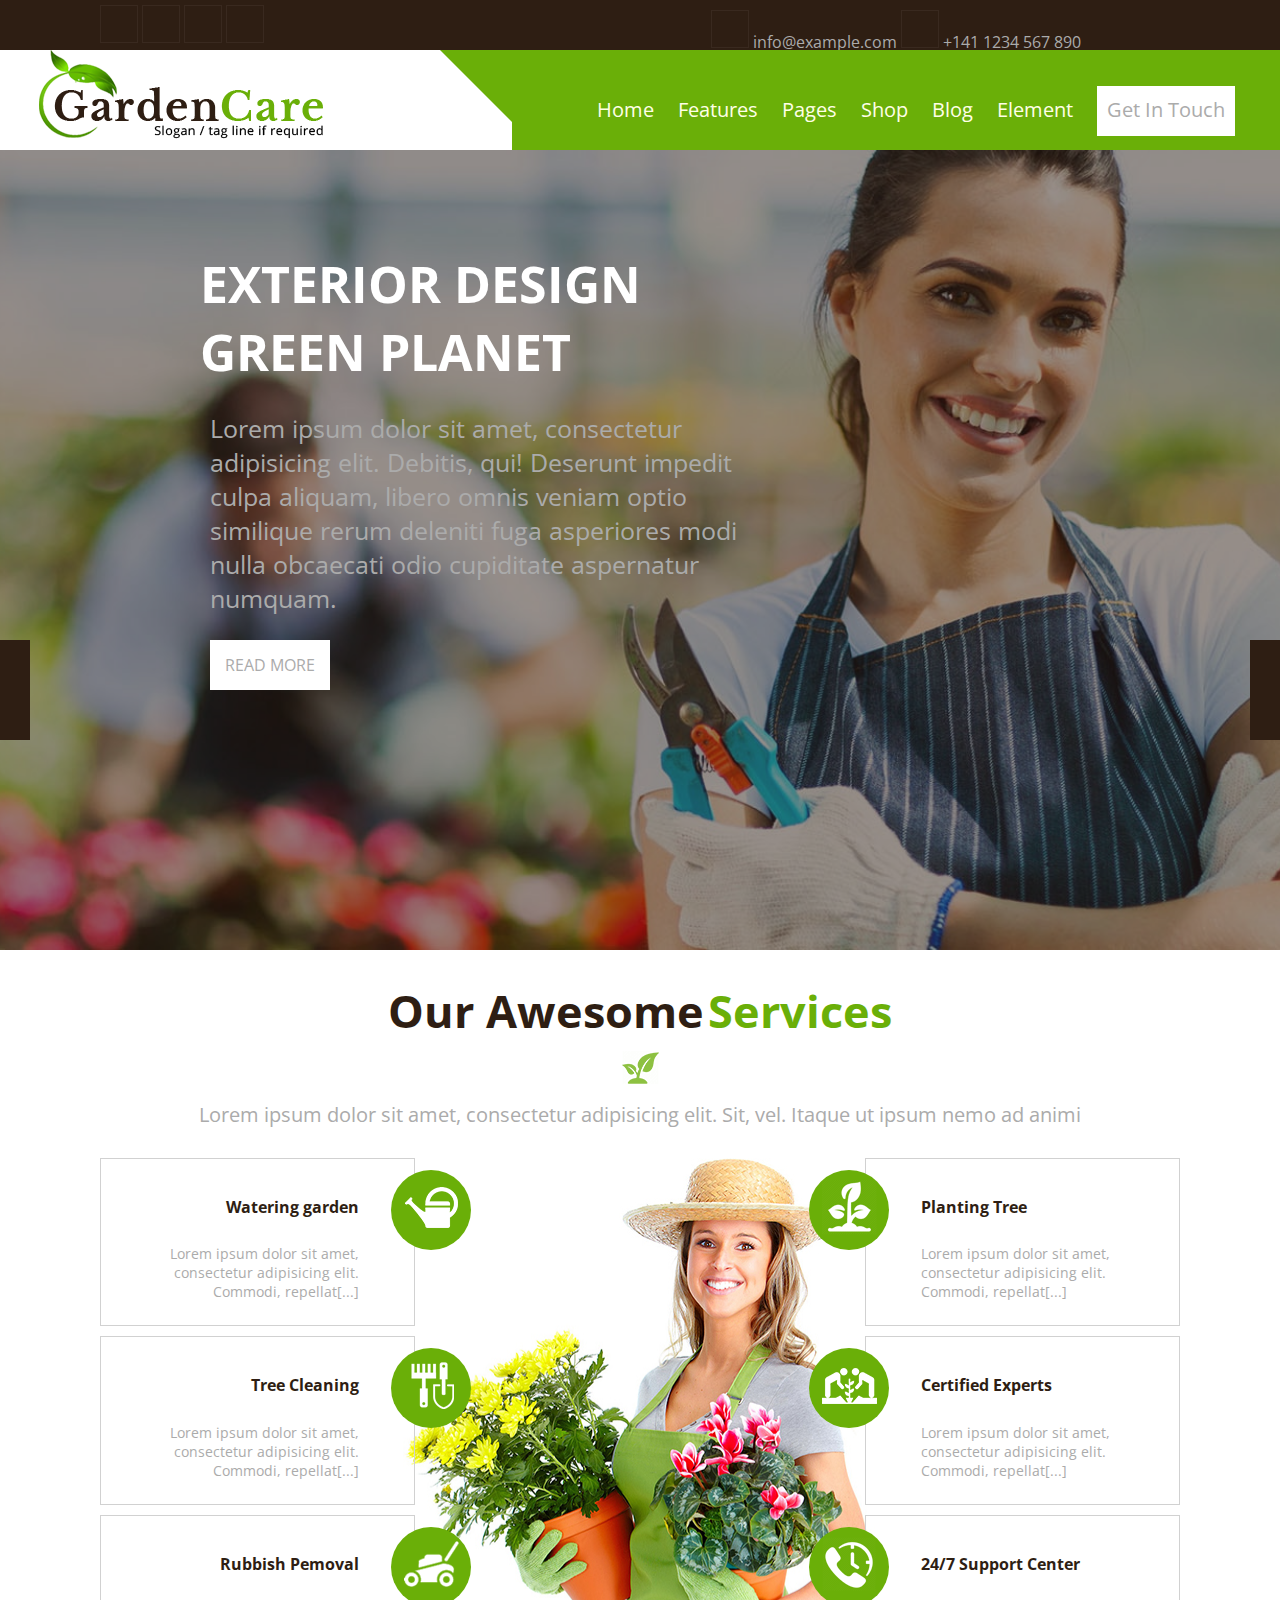
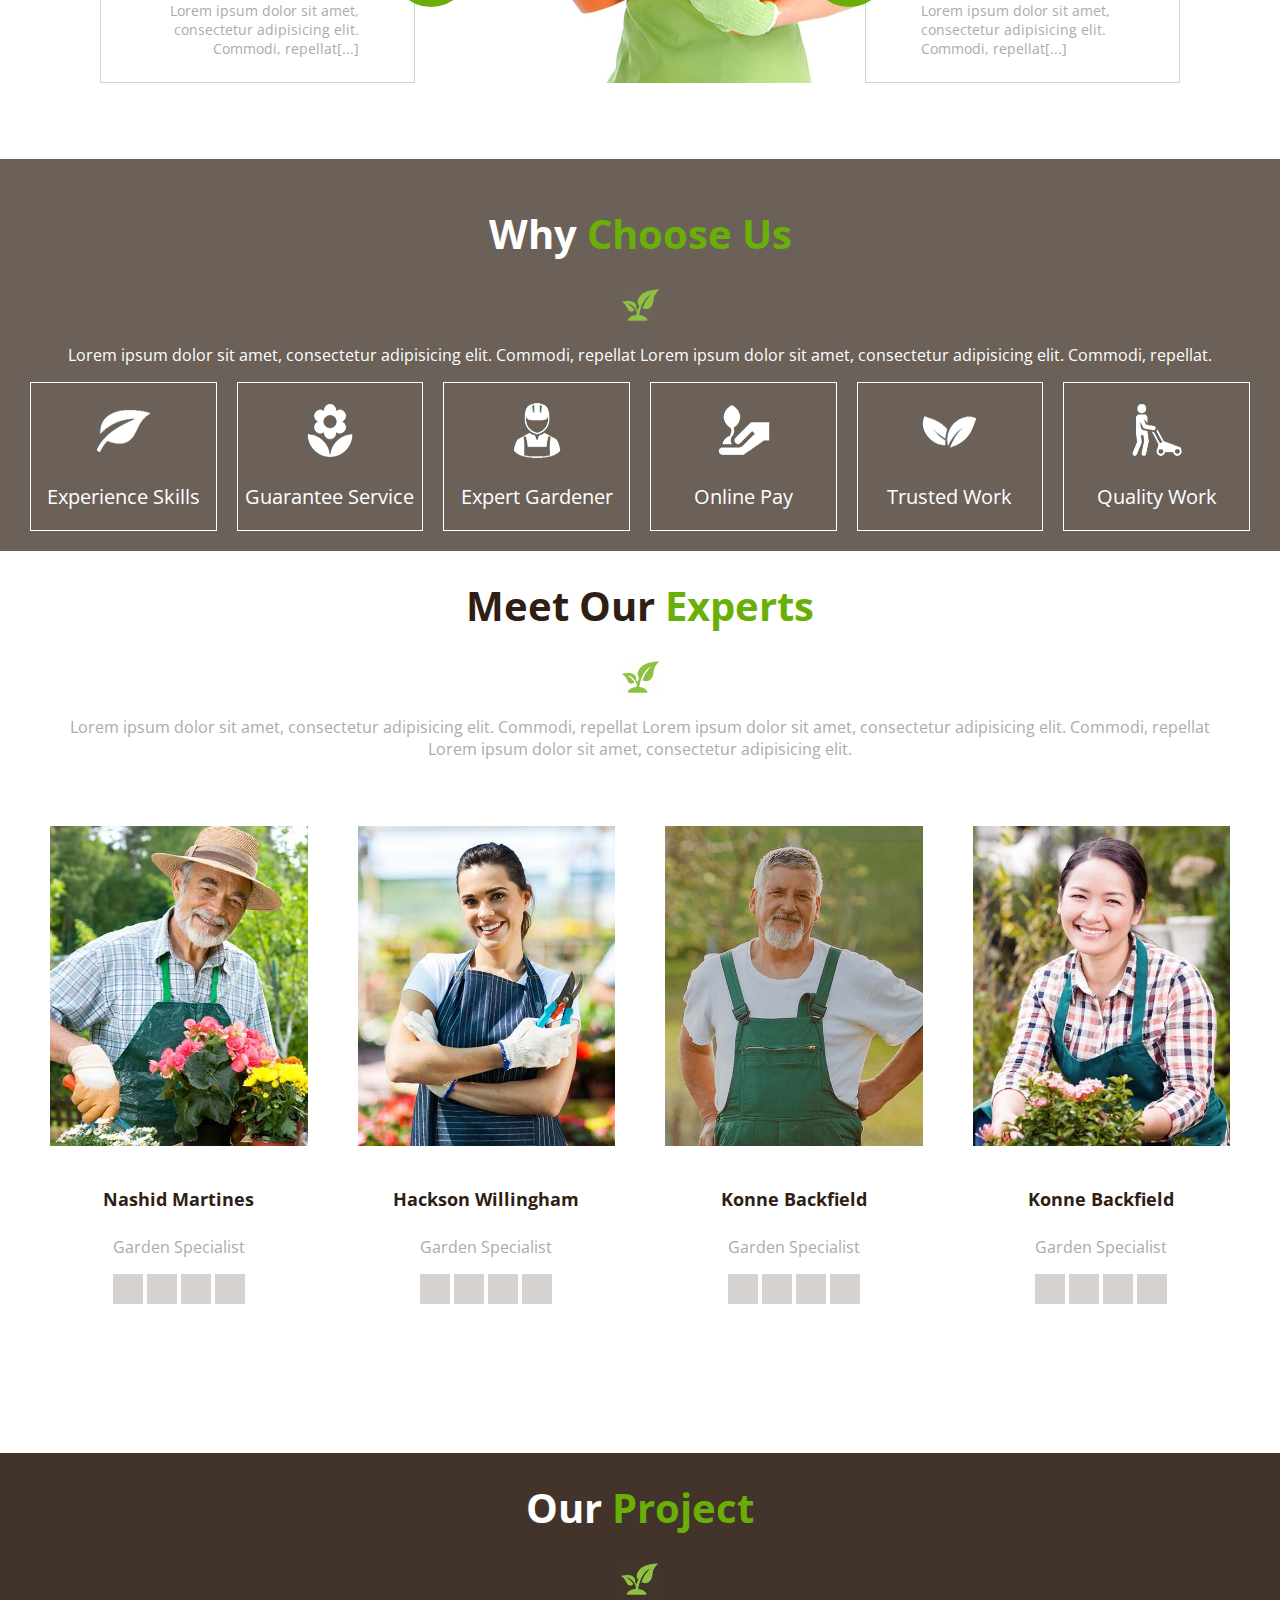
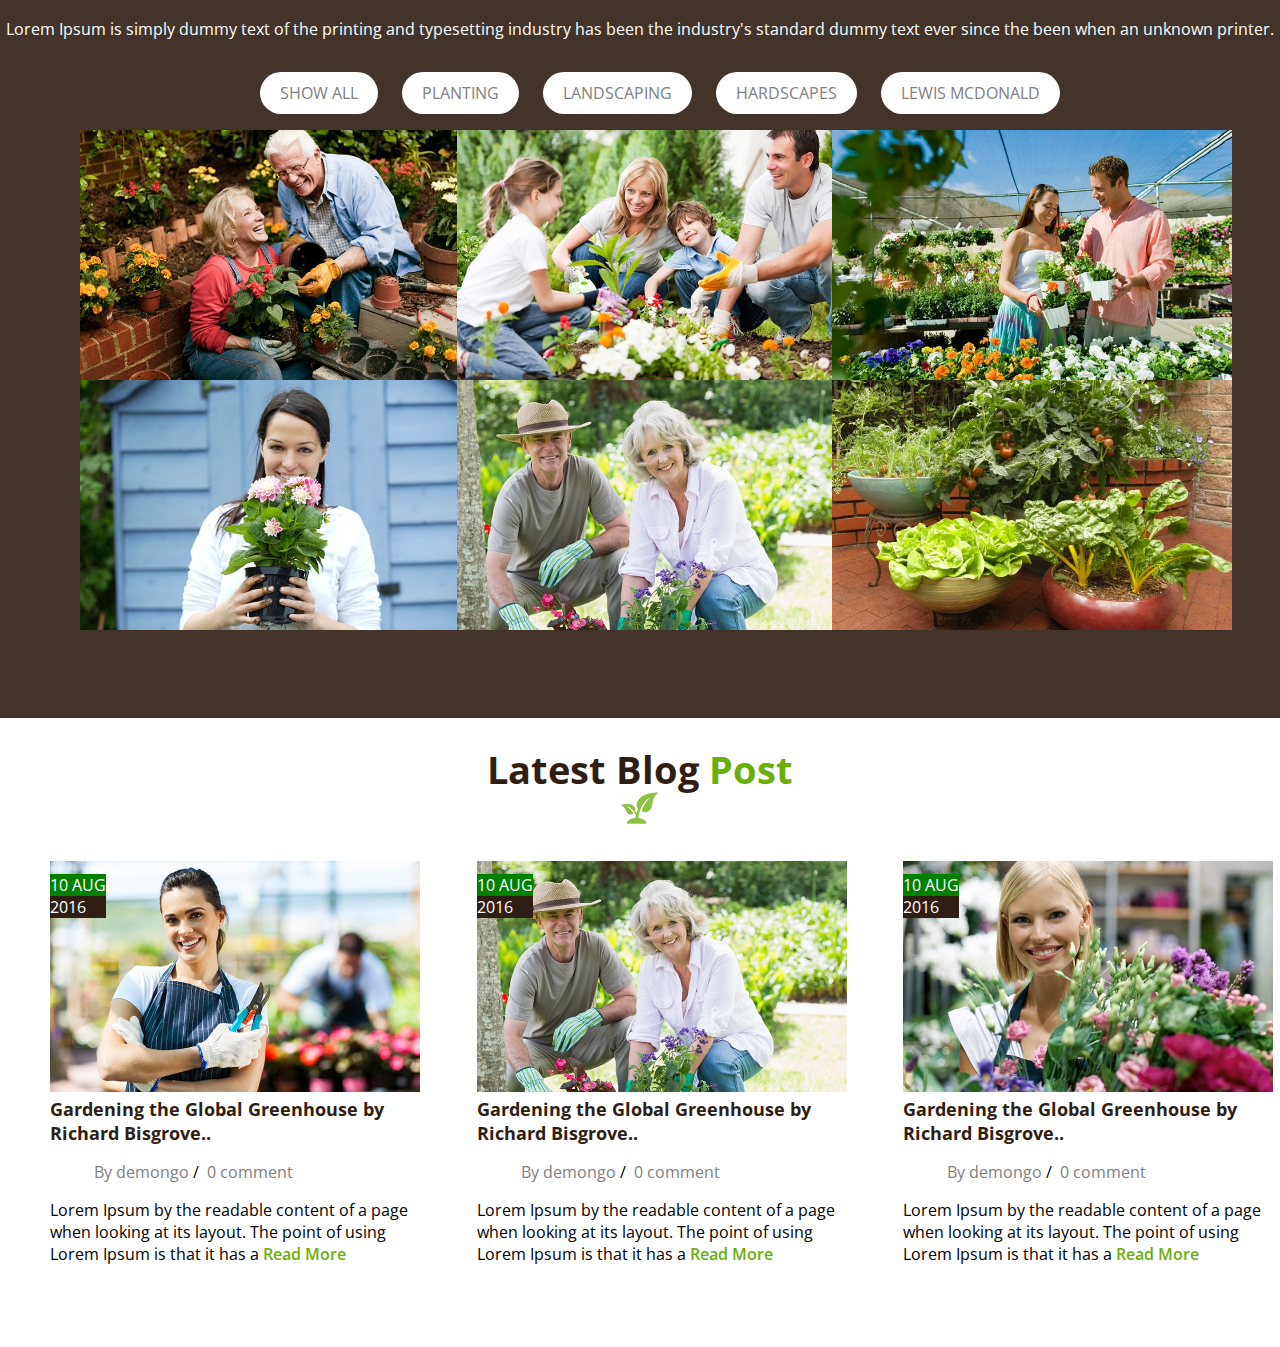
<file: index.html>
<!DOCTYPE html>
<html>
<head>
	<title></title>
	<link rel="stylesheet" type="text/css" href="css/style.css">

	<link rel="stylesheet" href="https://use.fontawesome.com/releases/v5.0.10/css/all.css" integrity="sha384-+d0P83n9kaQMCwj8F4RJB66tzIwOKmrdb46+porD/OvrJ+37WqIM7UoBtwHO6Nlg" crossorigin="anonymous">
	<link href="https://fonts.googleapis.com/css?family=Open+Sans:400,300,300italic,400italic,600,600italic,700,800italic,800,700italic" rel="stylesheet" type="text/css">
	

</head>
<body>
	<section class="header">
		<div class="sosialmedia">
			<div><a href="#"><i class="fab fa-facebook-f"></i></a></div>
			<div><a href="#"><i class="fab fa-twitter"></i></a></div>
			<div><a href="#"><i class="fab fa-linkedin-in"></i></a></div>
			<div><a href="#"><i class="fab fa-google-plus-g"></i></a></div>
		</div>
		<div class="info">
			<div><i class="far fa-envelope"></i></div>
			<span>info@example.com</span>
			<div><i class="fas fa-phone"></i></div>
			<span>+141 1234 567 890</span>

		</div>
		<div class="logo"><a href="#"><img src="images/logo.png"></a>

                 <div class="corner"></div>
		</div>
		<div class="navbar">
			<ul>
				<li class="home"><a href="#">Home</a>
                       <ul class="dropdown">
                       	  <li><a href="#">Home1</a></li>
                       	  <li><a href="#">Home2</a></li>
                       	  <li><a href="#">Home3</a></li>
                       	  <li><a href="#">Home4</a></li>
                       	  <li><a href="#">Home5</a></li>

                       </ul>

				</li>
				<li><a href="#">Features</a>
					<ul class="dropdown">
						<li><a href="#">Header Style Light</a>
                                <ul class="dropdownadd">
                                	<li><a href="#">Header1</a></li>
                                	<li><a href="#">Header2</a></li>
                                	<li><a href="#">Header3</a></li>
                                	<li><a href="#">Header4</a></li>
                                	<li><a href="#">Header5</a></li>
                                	<li><a href="#">Header6</a></li>

                                </ul>

						</li>
						<li><a href="#">Header Style Dark</a>
                                   <ul class="dropdownadd">
                                	<li><a href="#">Header1</a></li>
                                	<li><a href="#">Header2</a></li>
                                	<li><a href="#">Header3</a></li>
                                	<li><a href="#">Header4</a></li>
                                	<li><a href="#">Header5</a></li>
                                	<li><a href="#">Header6</a></li>

                                </ul>
                                
						</li>
						<li><a href="#">Footer</a>
                                 <ul class="dropdownadd">
                                	<li><a href="#">Footer Fixed</a></li>
                                	<li><a href="#">Footer Image</a></li>

                                </ul>
						</li>
					</ul>
				</li>
				<li><a href="#">Pages</a></li>
				<li><a href="#">Shop</a>
                               <ul class="dropdown">
                                	<li><a href="#">Product</a></li>
                                	<li><a href="#">Product Details</a></li>

                                </ul>
				</li>
				<li><a href="#">Blog</a></li>
				<li><a href="#">Element</a></li>
				<li><a href="#">Get In Touch</a></li>


			</ul>


		</div>

	</section>

	<section class="slide">
		<div class="wrapperslide">
			 
			 
			 	<div class="slider_inner">
			 		<div class="overlay">
			 	<h1>EXTERIOR DESIGN GREEN PLANET</h1>
			 	<div class="paragraf">
			 		<p>Lorem ipsum dolor sit amet, consectetur adipisicing elit. Debitis, qui! Deserunt impedit culpa aliquam, libero omnis veniam optio similique rerum deleniti fuga asperiores modi nulla obcaecati odio cupiditate aspernatur numquam.</p>
			 		<div class="but1"><a href="#"><i class="fa fa-chevron-right" aria-hidden="true"></i></a>
                        <img src="images/pic1_002.jpg" alt="">

			 		</div>
			 		<div class="but2"><a href="#"><i class="fa fa-chevron-left" aria-hidden="true"></i></a>
                        <img src="images/pic3_004.jpg" alt="">
			 		</div>
			 	</div>
			 	<div class="read"><a href="#">READ MORE</a></div>
			 </div>
            </div>

		</div>

	</section>
	<section id="services">
		<div class="wrapperservices">
			<div>
				<div class="box">
					<h1 class="o">Our Awesome</h1>
					<h1 class="s">Services</h1>
					<div><img src="images/leaf-green.png" alt=""></div>
					<p>Lorem ipsum dolor sit amet, consectetur adipisicing elit. Sit, vel. Itaque ut ipsum nemo ad animi</p>
				</div>

			</div>
			<div class="child">
				<h5>Watering garden</h5>
				<p>Lorem ipsum dolor sit amet, consectetur adipisicing elit. Commodi, repellat[...]</p>
				<div class="icon"><img src="images/tool1.png" alt=""></div>
			</div>
			<div class="child3"></div>
			<div class="child">
				<h5>Planting Tree</h5>
				<p>Lorem ipsum dolor sit amet, consectetur adipisicing elit. Commodi, repellat[...]</p>
				<div class="icon"><img src="images/tool4.png" alt=""></div>
			</div>
			<div class="child">
				<h5>Tree Cleaning</h5>
				<p>Lorem ipsum dolor sit amet, consectetur adipisicing elit. Commodi, repellat[...]</p>
				<div class="icon"><img src="images/tool2.png" alt=""></div>
			</div>
			<div class="child">
				<h5>Certified Experts</h5>
				<p>Lorem ipsum dolor sit amet, consectetur adipisicing elit. Commodi, repellat[...]</p>
				<div class="icon"><img src="images/tool5.png" alt=""></div>
			</div>
			<div class="child">
				<h5>Rubbish Pemoval</h5>
				<p>Lorem ipsum dolor sit amet, consectetur adipisicing elit. Commodi, repellat[...]</p>
				<div class="icon"><img src="images/tool3.png" alt=""></div>
			</div>
			<div class="child">
				<h5>24/7 Support Center</h5>
				<p>Lorem ipsum dolor sit amet, consectetur adipisicing elit. Commodi, repellat[...]</p>
				<div class="icon"><img src="images/tool6.png" alt=""></div>
			</div>
            <br>
            <br>
            <br>


		</div>

	</section>
	<section class="why">
		<div class="whydiv">
			<div class="whyicons">
			<h1> Why <span>Choose Us</span></h1>
            <div class="whyicon"><img src="images/leaf-green.png"></div>
            <p>Lorem ipsum dolor sit amet, consectetur adipisicing elit. Commodi, repellat Lorem ipsum dolor sit amet, consectetur adipisicing elit. Commodi, repellat.</p>
        </div>
             <div class="whyicons"><a href="#"><img src="images/img1.png"></a>
               <p>Experience Skills</p>
             </div>
            <div class="whyicons"><a href="#"><img src="images/img2.png"></a>
               <p>Guarantee Service</p>
             </div>
             <div class="whyicons"><a href="#"><img src="images/img3.png"></a>
               <p>Expert Gardener</p>
             </div>
             <div class="whyicons"><a href="#"><img src="images/img4.png"></a>
               <p>Online Pay</p>
             </div>
           <div class="whyicons"><a href="#"><img src="images/img5.png"></a>
               <p>Trusted Work</p>
             </div>
              <div class="whyicons"><a href="#"><img src="images/img6.png"></a>
               <p>Quality Work</p>
             </div>
		</div>
	</section>
	<section id="expert">
		<div class="expertdiv">
			
			<div class="experthead">
				<h1>Meet Our<span> Experts</span></h1>
				<div class="expertimg"><img src="images/leaf-green.png"></div>
				<p>Lorem ipsum dolor sit amet, consectetur adipisicing elit. Commodi, repellat Lorem ipsum dolor sit amet, consectetur adipisicing elit. Commodi, repellat Lorem ipsum dolor sit amet, consectetur adipisicing elit.</p>
			</div>
			<div class="expertdivchild">
				<div class="expertimg"><a href="#"><img src="images/pic1.jpg"></a></div>
				<h1><a href="#">Nashid Martines</a></h1>
				<p>Garden Specialist</p>
				<div class="exsosial"><a href="#"><i class="fab fa-facebook-f"></i></a></div>
				<div class="exsosial"><a href="#"><i class="fab fa-twitter"></i></a></div>
				<div class="exsosial"><a href="#"><i class="fab fa-linkedin-in"></i></a></div>
				<div class="exsosial"><a href="#"><i class="fab fa-google-plus-g"></i></a></div>
				<br>
				<br>
				<br>
			</div>
			<div class="expertdivchild">
				<div class="expertimg"><a href="#"><img src="images/pic2.jpg"></a></div>
				<h1><a href="#">Hackson Willingham</a></h1>
				<p>Garden Specialist </p>
				<div class="exsosial"><a href="#"><i class="fab fa-facebook-f"></i></a></div>
				<div class="exsosial"><a href="#"><i class="fab fa-twitter"></i></a></div>
				<div class="exsosial"><a href="#"><i class="fab fa-linkedin-in"></i></a></div>
				<div class="exsosial"><a href="#"><i class="fab fa-google-plus-g"></i></a></div>
				<br>
				<br>
				<br>
			</div>
			<div class="expertdivchild">
				<div class="expertimg"><a href="#"><img src="images/pic3.jpg"></a></div>
				<h1><a href="#">Konne Backfield</a></h1>
				<p>Garden Specialist </p>
				<div class="exsosial"><a href="#"><i class="fab fa-facebook-f"></i></a></div>
				<div class="exsosial"><a href="#"><i class="fab fa-twitter"></i></a></div>
				<div class="exsosial"><a href="#"><i class="fab fa-linkedin-in"></i></a></div>
				<div class="exsosial"><a href="#"><i class="fab fa-google-plus-g"></i></a></div>
				<br>
				<br>
				<br>
			</div>
			<div class="expertdivchild">
				<div class="expertimg"><a href="#"><img src="images/pic4.jpg"></a></div>
				<h1><a href="#">Konne Backfield</a></h1>
				<p>Garden Specialist </p>
				<div class="exsosial"><a href="#"><i class="fab fa-facebook-f"></i></a></div>
				<div class="exsosial"><a href="#"><i class="fab fa-twitter"></i></a></div>
				<div class="exsosial"><a href="#"><i class="fab fa-linkedin-in"></i></a></div>
				<div class="exsosial"><a href="#"><i class="fab fa-google-plus-g"></i></a></div>
				<br>
				<br>
				<br>
			</div>

		</div>

	</section>	

	<section id="project">

		<div class="projectdiv">
			<div class="projecthead">
				<h1>Our<span> Project</span></h1>
				<div class="projectheadimg"><img src="images/leaf-green.png"></div>
				<p>Lorem Ipsum is simply dummy text of the printing and typesetting industry has been the industry's standard dummy text ever since the been when an unknown printer.</p>
			</div>
			<div class="projectnavbar">
				<ul>
					<li><a href="#">SHOW ALL</a></li>
					<li><a href="#">PLANTING</a></li>
					<li><a href="#">LANDSCAPING</a></li>
					<li><a href="#">HARDSCAPES</a></li>
					<li><a href="#">LEWIS MCDONALD</a></li>

				</ul>
			</div>
			<div class="projectimg p1">
				<div class="layer">
                  <div class="icons">
                  	<div class="icon"><a href="#"><i class="fa fa-link icon-bx-xs"></i></a></div>
                  <div class="icon"><a href="#"><i class="far fa-image"></i></a></div>
                  </div>
             </div> 
			</div>
			<div class="projectimg p2">
				<div class="layer">
                   <div class="icons">
                   	  <div class="icon"><a href="#"><i class="fa fa-link icon-bx-xs"></i></a></div>
                       <div class="icon"> <a href="#"><i class="far fa-image"></i></a></div>
                   </div>
               </div>
			</div>
			<div class="projectimg p3">
				<div class="layer">
                      <div class="icons">
                      	<div class="icon"><a href="#"><i class="fa fa-link icon-bx-xs"></i></a></div>
                       <div class="icon"> <a href="#"><i class="far fa-image"></i></a></div>
                    </div>
               </div>
			</div>
			<div class="projectimg p4">
				<div class="layer">
                       <div class="icons">
                       	<div class="icon"><a href="#"><i class="fa fa-link icon-bx-xs"></i></a></div>
                        <div class="icon"><a href="#"><i class="far fa-image"></i></a></div>
                    </div>
               </div>
			</div>
			<div class="projectimg p5">
				<div class="layer">
                   <div class="icons">
                   	<div class="icon"><a href="#"><i class="fa fa-link icon-bx-xs"></i></a></div>
                    <div class="icon"><a href="#"><i class="far fa-image"></i></a></div>
                   </div>
               </div>
			</div>
			<div class="projectimg p6">
				<div class="layer">
                    <div class="icons">
                    	<div class="icon"><a href="#"><i class="fa fa-link icon-bx-xs"></i></a></div>
                        <div class="icon"><a href="#"><i class="far fa-image"></i></a></div>
                    </div>
              </div>

			</div>
            <br>
            <br>
            <br>
            <br>


		</div>
		

	</section>
<section id="post">
	<div class="postdiv">
		<div class="posthead">
			
			<h1>Latest Blog <span>Post</span></h1>
			<div><img src="images/leaf-green.png"></div>
		</div>
		<div class="postimg">
			<div class="img"><a href="#"><img src="images/pic1_003.jpg"></a></div>
			<div class="time">
				<p class="t1">10 AUG</p>
				<p class="t2">2016</p>
			</div>
			<h4><a href="#">Gardening the Global Greenhouse by Richard Bisgrove..</a></h4>
			<ul>
				<li><i class="fas fa-user"></i></li>
				<li><a href="#">By demongo</a></li>
				<li>/</li>
				<li><i class="fas fa-comments"></i></li>
				<li><a href="#">0 comment</a></li>
				
			</ul>
			<p>Lorem Ipsum by the readable content of a page when looking at its layout. The point of using Lorem Ipsum is that it has a <a href="#">Read More</a></p>
		</div>
		<div class="postimg">
			<div class="img"><a href="#"><img src="images/projectpic5.jpg"></a></div>
			<div class="time">
				<p class="t1">10 AUG</p>
				<p class="t2">2016</p>
			</div>
			<h4><a href="#">Gardening the Global Greenhouse by Richard Bisgrove..</a></h4>
			<ul>
				<li><i class="fas fa-user"></i></li>
				<li><a href="#">By demongo</a></li>
				<li>/</li>
				<li><i class="fas fa-comments"></i></li>
				<li><a href="#">0 comment</a></li>
				
			</ul>
			<p>Lorem Ipsum by the readable content of a page when looking at its layout. The point of using Lorem Ipsum is that it has a <a href="#">Read More</a></p>
		</div>
		<div class="postimg">
			<div class="img"><a href="#"><img src="images/post3.jpg"></a></div>
			<div class="time">
				<p class="t1">10 AUG</p>
				<p class="t2">2016</p>
			</div>
			<h4><a href="#">Gardening the Global Greenhouse by Richard Bisgrove..</a></h4>
			<ul>
				<li><i class="fas fa-user"></i></li>
				<li><a href="#">By demongo</a></li>
				<li>/</li>
				<li><i class="fas fa-comments"></i></li>
				<li><a href="#">0 comment</a></li>
				
			</ul>
			<p>Lorem Ipsum by the readable content of a page when looking at its layout. The point of using Lorem Ipsum is that it has a <a href="#">Read More</a></p>
		</div>
		
	</div>
	<br>
	<br>
	<br>

	
</section>
		


</body>
</html>
</file>
<file: css/style.css>
body {
  margin: 0;
}

.header {
  display: grid;
  grid-template-columns: 40% 60%;
  grid-template-rows: 50px 100px;
}
.header .sosialmedia, .header .info {
  background: #2e1e13;
}
.header .sosialmedia div, .header .info div {
  text-align: center;
  height: 20px;
  width: 20px;
  display: inline-block;
  border: 1px solid #39291f;
  color: #ababab;
}
.header .sosialmedia {
  padding: 5px;
  padding-left: 100px;
}
.header .sosialmedia div {
  display: inline-block;
  padding: 8px;
}
.header .sosialmedia div a {
  color: #ababab;
}
.header .info {
  text-align: center;
  padding: 10px;
}
.header .info span {
  color: #ababab;
}
.header .info div {
  padding: 8px;
}
.header .logo {
  text-align: center;
  padding-right: 150px;
}
.header .logo .corner {
  width: 80px;
  box-sizing: border-box;
  left: 440px;
  top: -94px;
  margin-top: -94px;
  margin-left: 513px;
  margin: 0px;
  position: relative;
  border-top: 50px solid #6aaf08;
  border-left: 50px solid transparent;
  border-right: 50px solid #6aaf08;
  border-bottom: 50px solid transparent;
}
.header .navbar {
  background: #6aaf08;
  text-align: center;
  padding: 20px;
}
.header .navbar ul li {
  height: 65px;
  display: inline-block;
  margin: 0px 10px;
  position: relative;
}
.header .navbar ul li:hover .dropdown {
  display: block;
}
.header .navbar ul li .dropdownadd {
  left: 140px;
  top: 0;
}
.header .navbar ul li .dropdown, .header .navbar ul li .dropdownadd {
  min-width: 160px auto;
  margin-top: 29px;
  padding-left: 0px;
  list-style-type: none;
  list-style-position: inside;
  text-align: center;
  position: absolute;
  display: none;
  z-index: 1;
  box-shadow: 0px 8px 16px 0px rgba(0, 0, 0, 0.2);
  background-color: #f9f9f9;
}
.header .navbar ul li .dropdown li, .header .navbar ul li .dropdownadd li {
  left: 0;
  border-bottom: 1px solid #ababab;
  margin: 0;
  padding: 10px;
  height: 30px;
  background: none;
  width: 120px;
  transition: display 2s;
  list-style-type: none;
}
.header .navbar ul li .dropdown li:hover, .header .navbar ul li .dropdownadd li:hover {
  background: #ebebeb;
}
.header .navbar ul li .dropdown li:hover .dropdownadd, .header .navbar ul li .dropdownadd li:hover .dropdownadd {
  display: block;
}
.header .navbar ul li .dropdown li:hover a, .header .navbar ul li .dropdownadd li:hover a {
  color: #6aaf08;
}
.header .navbar ul li .dropdown li a, .header .navbar ul li .dropdownadd li a {
  color: gray;
}
.header .navbar ul li:last-child {
  height: 30px;
  padding: 10px;
  background: white;
  transition: background 2s;
}
.header .navbar ul li:last-child a {
  color: #ababab;
}
.header .navbar ul li:last-child:hover {
  background: black;
}
.header .navbar ul li:last-child:hover a {
  color: white;
}
.header .navbar ul li a {
  text-decoration: none;
  color: #ffffe7;
  font-size: 20px;
  transition: color 1s;
}
.header .navbar ul li a:hover {
  color: #ffff81;
}

.slide .wrapperslide {
  display: grid;
  grid-template-columns: 100%;
  grid-template-rows: 800px auto;
  grid-gap: 10px;
}
.slide .wrapperslide .slider_inner {
  width: 100%;
  background: url(../images/slide3.jpg) no-repeat center center;
  background-size: cover;
}
.slide .wrapperslide .slider_inner .overlay {
  box-sizing: border-box;
  padding: 100px 50px;
  width: 100%;
  height: 100%;
  background: rgba(46, 30, 19, 0.5);
}
.slide .wrapperslide .slider_inner .overlay .read {
  height: 30px;
  width: 100px;
  margin-left: 160px;
  background: white;
  padding: 10px;
  text-align: center;
  line-height: 30px;
  transition: background 2s;
}
.slide .wrapperslide .slider_inner .overlay .read a {
  color: #ababab;
  text-decoration: none;
}
.slide .wrapperslide .slider_inner .overlay .read:hover {
  background: #6aaf08;
}
.slide .wrapperslide .slider_inner .overlay .read:hover a {
  color: white;
}
.slide .wrapperslide .slider_inner .overlay .paragraf {
  box-sizing: border-box;
  padding-left: 160px;
  padding-right: 450px;
  font-size: 25px;
}
.slide .wrapperslide .slider_inner .overlay .paragraf p {
  color: #ababab;
}
.slide .wrapperslide .slider_inner .overlay .paragraf .but1 {
  right: 0;
  transition: right 1s;
}
.slide .wrapperslide .slider_inner .overlay .paragraf .but1 img {
  position: relative;
  right: -30px;
  display: none;
  transition: display 2s;
  transition: right 2s;
}
.slide .wrapperslide .slider_inner .overlay .paragraf .but1:hover a {
  right: -30px;
}
.slide .wrapperslide .slider_inner .overlay .paragraf .but1:hover img {
  right: 201px;
  display: block;
}
.slide .wrapperslide .slider_inner .overlay .paragraf .but2 {
  left: 0;
  transition: left 1s;
}
.slide .wrapperslide .slider_inner .overlay .paragraf .but2 img {
  transition: left 1s;
  height: 160px;
  width: 200px;
  position: relative;
  left: -200px;
  object-fit: cover;
}
.slide .wrapperslide .slider_inner .overlay .paragraf .but2:hover a {
  left: -40px;
}
.slide .wrapperslide .slider_inner .overlay .paragraf .but2:hover img {
  left: 30px;
}
.slide .wrapperslide .slider_inner .overlay .paragraf div {
  position: absolute;
  width: 30px;
  height: 100px;
  margin: 0px;
  background: #2e1e13;
  text-align: center;
  line-height: 100px;
}
.slide .wrapperslide .slider_inner .overlay .paragraf div a {
  color: white;
  position: absolute;
  right: 8px;
}
.slide .wrapperslide .slider_inner .overlay h1 {
  font-size: 50px;
  margin: 0;
  margin-left: 150px;
  width: 475px;
  color: white;
}

#services {
  margin: 0px;
}
#services .wrapperservices {
  display: grid;
  grid-template-columns: 1fr 2fr 1fr;
  grid-auto-rows: auto;
  grid-gap: 10px;
}
#services .wrapperservices .child:hover {
  border-color: #6aaf08;
}
#services .wrapperservices .child3 {
  background: url(../images/service-image.jpg) no-repeat center top;
}
#services .wrapperservices div {
  padding: 10px;
  position: relative;
  box-sizing: border-box;
}
#services .wrapperservices div h5 {
  color: #2e1e13;
  font-weight: bold;
  font-size: 16px;
}
#services .wrapperservices div p {
  color: #ababab;
  font-size: 14px;
}
#services .wrapperservices div .icon {
  line-height: 10px;
  background: #6aaf08;
  position: absolute;
  height: 80px;
  width: 80px;
  text-align: center;
  border-radius: 100%;
  z-index: 7;
}
#services .wrapperservices div:first-child {
  text-align: center;
  grid-column: 1/4;
  box-sizing: border-box;
}
#services .wrapperservices div:first-child .box {
  margin: 0px;
}
#services .wrapperservices div:first-child .box .o {
  color: #2e1e13;
}
#services .wrapperservices div:first-child .box .s {
  color: #6aaf08;
}
#services .wrapperservices div:first-child .box h1 {
  margin: 0px;
  display: inline-block;
  font-size: 45px;
}
#services .wrapperservices div:first-child .box p {
  margin: 0px;
  font-size: 20px;
  color: #ababab;
}
#services .wrapperservices div:nth-child(2) {
  text-align: right;
  left: 100px;
  z-index: 7;
  padding-right: 55px;
  border: 1px solid #d1d1d1;
}
#services .wrapperservices div:nth-child(2) .icon {
  top: 11px;
  left: 290px;
}
#services .wrapperservices div:nth-child(3) {
  grid-column: 2/3;
  grid-row: 2/5;
}
#services .wrapperservices div:nth-child(4) {
  right: 100px;
  z-index: 7;
  padding-left: 55px;
  border: 1px solid #d1d1d1;
}
#services .wrapperservices div:nth-child(4) .icon {
  top: 11px;
  right: 290px;
}
#services .wrapperservices div:nth-child(5) {
  left: 100px;
  z-index: 7;
  text-align: right;
  padding-right: 55px;
  border: 1px solid #d1d1d1;
}
#services .wrapperservices div:nth-child(5) .icon {
  top: 11px;
  left: 290px;
}
#services .wrapperservices div:nth-child(6) {
  right: 100px;
  z-index: 7;
  padding-left: 55px;
  border: 1px solid #d1d1d1;
}
#services .wrapperservices div:nth-child(6) .icon {
  top: 11px;
  right: 290px;
}
#services .wrapperservices div:nth-child(7) {
  left: 100px;
  padding-right: 55px;
  text-align: right;
  z-index: 7;
  border: 1px solid #d1d1d1;
}
#services .wrapperservices div:nth-child(7) .icon {
  top: 11px;
  left: 290px;
}
#services .wrapperservices div:nth-child(8) {
  right: 100px;
  z-index: 7;
  padding-left: 55px;
  border: 1px solid #d1d1d1;
}
#services .wrapperservices div:nth-child(8) .icon {
  top: 11px;
  right: 290px;
}

.why {
  background: url(../images/bg2.jpg) center center no-repeat fixed;
  background-size: cover;
  margin: 0;
}
.why .whydiv {
  margin: 0;
  text-align: center;
  background: rgba(46, 30, 19, 0.7);
  padding: 20px;
  box-sizing: border-box;
  display: grid;
  grid-template-columns: repeat(6, 1fr);
  grid-auto-rows: auto;
}
.why .whydiv h1 {
  font-size: 40px;
  color: white;
}
.why .whydiv h1 span {
  color: #6aaf08;
}
.why .whydiv .whyicons {
  text-align: center;
  margin: 0px;
}
.why .whydiv .whyicons:first-child {
  grid-column: 1/7;
}
.why .whydiv .whyicons:first-child p {
  color: white;
}
.why .whydiv .whyicons:nth-child(n+2) {
  border: 1px solid white;
  margin: 0 10px;
}
.why .whydiv .whyicons:nth-child(n+2) img {
  margin-top: 20px;
}
.why .whydiv .whyicons:nth-child(n+2) p {
  color: white;
  font-size: 20px;
}

#expert {
  margin: 0px;
}
#expert .expertdiv {
  display: grid;
  grid-template-columns: repeat(4, 1fr);
  grid-auto-rows: auto;
  grid-gap: 50px;
  margin: 0px 50px;
}
#expert .expertdiv .experthead {
  grid-column: 1/5;
  text-align: center;
}
#expert .expertdiv .experthead h1 {
  color: #2e1e13;
  font-size: 40px;
}
#expert .expertdiv .experthead h1 span {
  color: #6aaf08;
}
#expert .expertdiv .experthead p {
  color: #ababab;
}
#expert .expertdiv div {
  margin: 0px;
}
#expert .expertdiv .expertdivchild {
  overflow: hidden;
  text-align: center;
}
#expert .expertdiv .expertdivchild:hover {
  box-shadow: 0px 8px 16px 0px rgba(0, 0, 0, 0.3);
}
#expert .expertdiv .expertdivchild:hover .expertimg img {
  transform: scale(1.5);
}
#expert .expertdiv .expertdivchild .expertimg {
  overflow: hidden;
  box-sizing: border-box;
  margin: 0px;
}
#expert .expertdiv .expertdivchild .expertimg img {
  height: 320px;
  width: 270px;
  transition: transform 0.5s;
}
#expert .expertdiv .expertdivchild h1 a {
  text-decoration: none;
  color: #2e1e13;
  font-size: 18px;
}
#expert .expertdiv .expertdivchild h1 a:hover {
  color: #6aaf08;
}
#expert .expertdiv .expertdivchild p {
  color: #ababab;
}
#expert .expertdiv .expertdivchild .exsosial {
  box-sizing: border-box;
  height: 30px;
  width: 30px;
  background: #d5d2d0;
  text-align: center;
  padding: 5px;
  display: inline-block;
  transition: transform 1s;
}
#expert .expertdiv .expertdivchild .exsosial:hover {
  background: #6aaf08;
}
#expert .expertdiv .expertdivchild .exsosial a {
  color: white;
  text-decoration: none;
}

#project {
  margin: 0px;
  margin-top: 100px;
  background: url(../images/bg3.jpg) center center fixed;
}
#project .projectdiv {
  margin: 0px;
  display: grid;
  grid-template-columns: repeat(3, 1fr);
  grid-auto-rows: auto;
  background: rgba(46, 30, 19, 0.9);
}
#project .projectdiv .projecthead {
  text-align: center;
  grid-column: 1/4;
}
#project .projectdiv .projecthead h1 {
  color: white;
  font-size: 40px;
}
#project .projectdiv .projecthead h1 span {
  color: #6aaf08;
}
#project .projectdiv .projecthead p {
  color: white;
}
#project .projectdiv .projectnavbar {
  text-align: center;
  grid-column: 1/4;
}
#project .projectdiv .projectnavbar ul {
  list-style: inline;
}
#project .projectdiv .projectnavbar ul li {
  display: inline-block;
  border-radius: 30px 30px;
  background: white;
  padding: 10px 20px;
  margin: 0px 10px;
}
#project .projectdiv .projectnavbar ul li:hover {
  background: #f2f1f0;
}
#project .projectdiv .projectnavbar ul li a {
  text-decoration: none;
  color: gray;
}
#project .projectdiv .p1 {
  background: url(../images/projectpic1.jpg);
  background-size: 100%;
  left: 80px;
}
#project .projectdiv .p2 {
  background: url(../images/pic2_004.jpg);
  background-size: 100%;
  left: 30px;
}
#project .projectdiv .p3 {
  background: url(../images/projectpic3.jpg);
  background-size: 100%;
  right: 21px;
}
#project .projectdiv .p4 {
  background: url(../images/projectpic4.jpg);
  background-size: 100%;
  left: 80px;
}
#project .projectdiv .p5 {
  background: url(../images/projectpic5.jpg);
  background-size: 100%;
  left: 30px;
}
#project .projectdiv .p6 {
  background: url(../images/projectpic6.jpg);
  background-size: 100%;
  right: 21px;
}
#project .projectdiv .projectimg {
  position: relative;
  margin: 0px;
  owerflow: hidden;
  height: 250px;
  width: 400px;
  transition: background 5s;
}
#project .projectdiv .projectimg:hover {
  background-size: 150%;
}
#project .projectdiv .projectimg:hover .icons .icon {
  display: block;
}
#project .projectdiv .projectimg:hover .layer {
  background: rgba(46, 30, 19, 0.5);
}
#project .projectdiv .projectimg .layer {
  height: 250px;
  width: 400px;
  transition: background 0.5s;
}
#project .projectdiv .projectimg .icons {
  top: 120px;
  left: 137px;
  background: rgba(250, 250, 250, 0.01);
  text-align: center;
  position: absolute;
  box-sizing: border-box;
}
#project .projectdiv .projectimg .icons .icon {
  float: left;
  margin: 0px;
  height: 40px;
  width: 40px;
  background: white;
  margin: 0px 10px;
  display: none;
  transition: display 0.2s;
}
#project .projectdiv .projectimg .icons .icon:hover a {
  color: #2e1e13;
}
#project .projectdiv .projectimg .icons .icon a {
  color: green;
  text-decoration: none;
  line-height: 40px;
}
#project .projectdiv div {
  text-align: center;
}

#post {
  margin: 0px;
}
#post .postdiv {
  margin: 0px;
  display: grid;
  grid-template-columns: repeat(3, 1fr);
  grid-auto-rows: auto;
  grid-columns-gap: 0px;
}
#post .postdiv div {
  margin: 0px;
}
#post .postdiv .posthead {
  box-sizing: border-box;
  text-align: center;
  margin: 0px;
  grid-column: 1/4;
}
#post .postdiv .posthead h1 {
  color: #2e1e13;
  font-size: 38px;
}
#post .postdiv .posthead h1 span {
  color: #6aaf08;
}
#post .postdiv .posthead div {
  margin-top: -30px;
  margin-bottom: 30px;
}
#post .postdiv .postimg {
  left: 50px;
  overflow: hidden;
  position: relative;
  width: 370px;
}
#post .postdiv .postimg .img {
  box-sizing: border-box;
  overflow: hidden;
  width: 370px;
}
#post .postdiv .postimg .img img {
  width: 100%;
  transition: transform 1s;
}
#post .postdiv .postimg .img img:hover {
  transform: scale(1.5);
}
#post .postdiv .postimg .time {
  position: absolute;
  top: 13px;
}
#post .postdiv .postimg .time .t1 {
  margin: 0px;
  background: green;
  color: white;
}
#post .postdiv .postimg .time .t2 {
  margin: 0px;
  color: white;
  background: #2e1e13;
}
#post .postdiv .postimg h4 {
  margin: 0px;
  font-size: 18px;
}
#post .postdiv .postimg h4 a {
  text-decoration: none;
  color: #2e1e13;
  transition: color 0.2s;
}
#post .postdiv .postimg h4:hover a {
  color: #6aaf08;
}
#post .postdiv .postimg ul {
  list-style: none;
}
#post .postdiv .postimg ul li {
  display: inline-block;
}
#post .postdiv .postimg ul li svg {
  color: #2e1e13;
}
#post .postdiv .postimg ul li a {
  text-decoration: none;
  color: gray;
}
#post .postdiv .postimg p a {
  font-weight: 600;
  text-decoration: none;
  color: #6aaf08;
  transition: color 0.2s;
}
#post .postdiv .postimg p a:hover {
  color: blue;
}

body {
  font-family: 'Open Sans', sans-serif;
}
</file>
